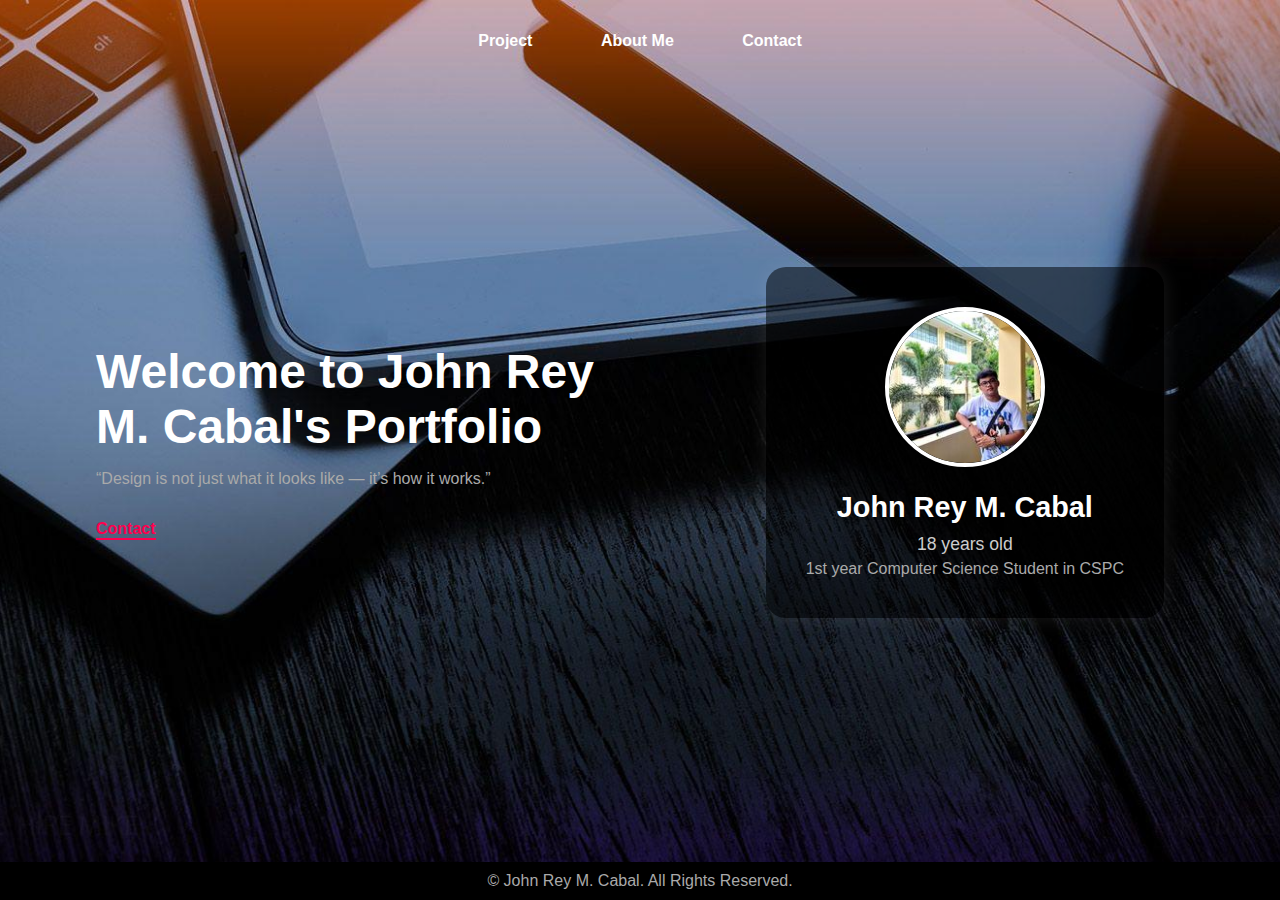
<file: index.html>
<!DOCTYPE html>
<html lang="fr">
<head>
  <meta charset="UTF-8">
  <meta name="viewport" content="width=device-width, initial-scale=1.0">
  <title>Portfolio | Web Designer</title>
  <link rel="stylesheet" href="css/styles.css">
</head>
<body>

  <!-- ======= HEADER / NAVBAR ======= -->
  <header>
    <nav>
      <a href="portfolio.html">Project</a>
      <a href="about.html">About Me</a>
      <a href="contact.html">Contact</a>
    </nav>
  </header>

  <!-- ======= HERO SECTION ======= -->
  <main class="container">
    <div class="text-section">
      <h1>Welcome to John Rey M. Cabal's Portfolio</h1>
      <p>“Design is not just what it looks like — it’s how it works.”</p>
      <a href="contact.html" class="contact-link">Contact</a>
    </div>

    <section class="profile-section">
  <div class="profile-container">
    <img src="css/images/John.jpg" alt="John Rey M. Cabal" class="profile-pic">
    <h1 class="profile-name">John Rey M. Cabal</h1>
    <p class="profile-info">18 years old </p>
    <p class="profile-stats">1st year Computer Science Student in CSPC</p>
  </div>
</section>
  </main>
<footer class="footer">
    <p> © John Rey M. Cabal. All Rights Reserved. </p> 
  </footer>

</body>
</html>
</file>
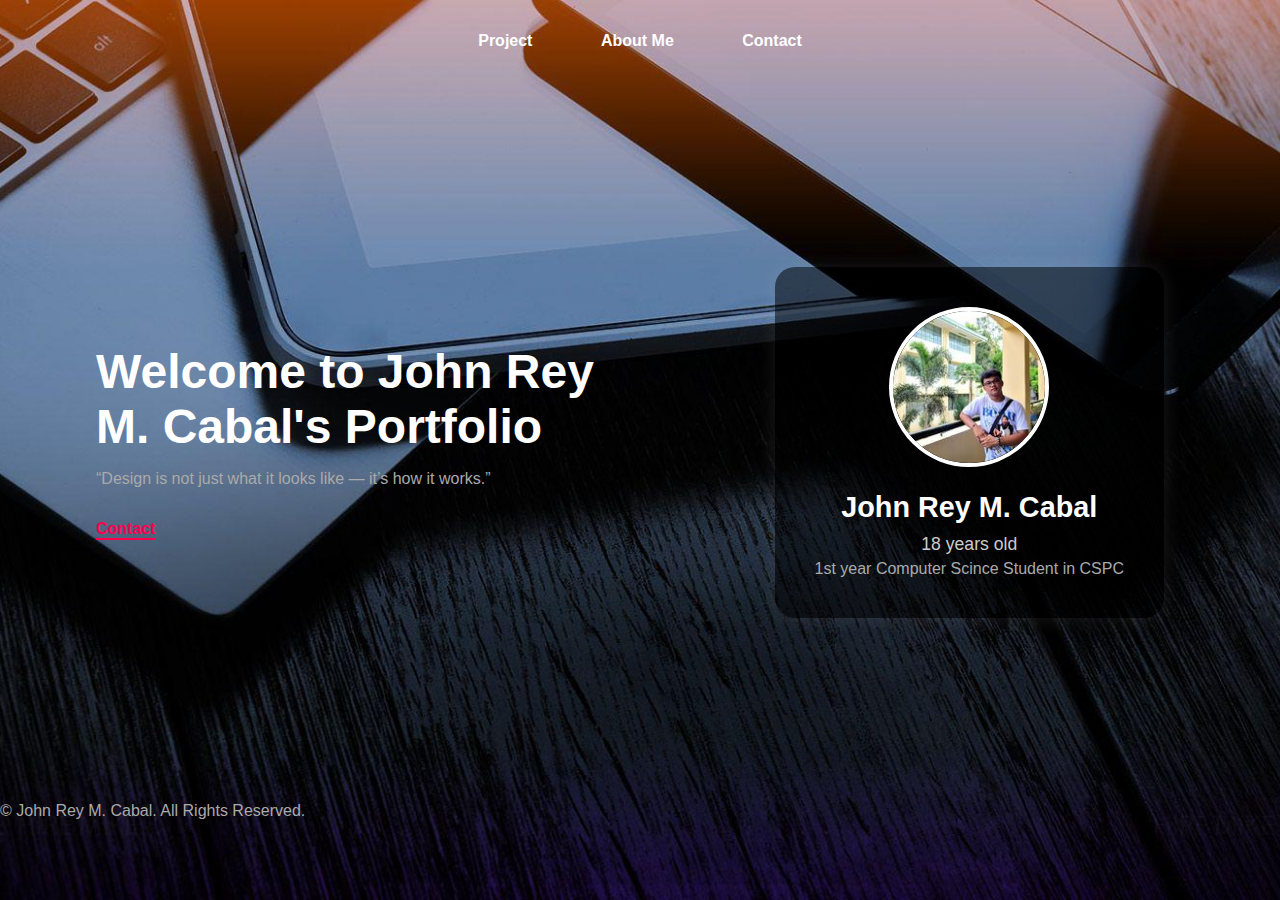
<file: module6_Cabal/index.html>
<!DOCTYPE html>
<html lang="fr">
<head>
  <meta charset="UTF-8">
  <meta name="viewport" content="width=device-width, initial-scale=1.0">
  <title>Portfolio | Web Designer</title>
  <link rel="stylesheet" href="css/style.css">
</head>
<body>

  <!-- ======= HEADER / NAVBAR ======= -->
  <header>
    <nav>
      <a href="portfolio.html">Project</a>
      <a href="about.html">About Me</a>
      <a href="contact.html">Contact</a>
    </nav>
  </header>

  <!-- ======= HERO SECTION ======= -->
  <main class="container">
    <div class="text-section">
      <h1>Welcome to John Rey M. Cabal's Portfolio</h1>
      <p>“Design is not just what it looks like — it’s how it works.”</p>
      <a href="contact.html" class="contact-link">Contact</a>
    </div>

    <section class="profile-section">
  <div class="profile-container">
    <img src="css/images/John.jpg" alt="John Rey M. Cabal" class="profile-pic">
    <h1 class="profile-name">John Rey M. Cabal</h1>
    <p class="profile-info">18 years old </p>
    <p class="profile-stats">1st year Computer Scince Student in CSPC</p>
  </div>
</section>
  </main>
<footer>
    <p> © John Rey M. Cabal. All Rights Reserved. </p> 
  </footer>

</body>
</html>
</file>
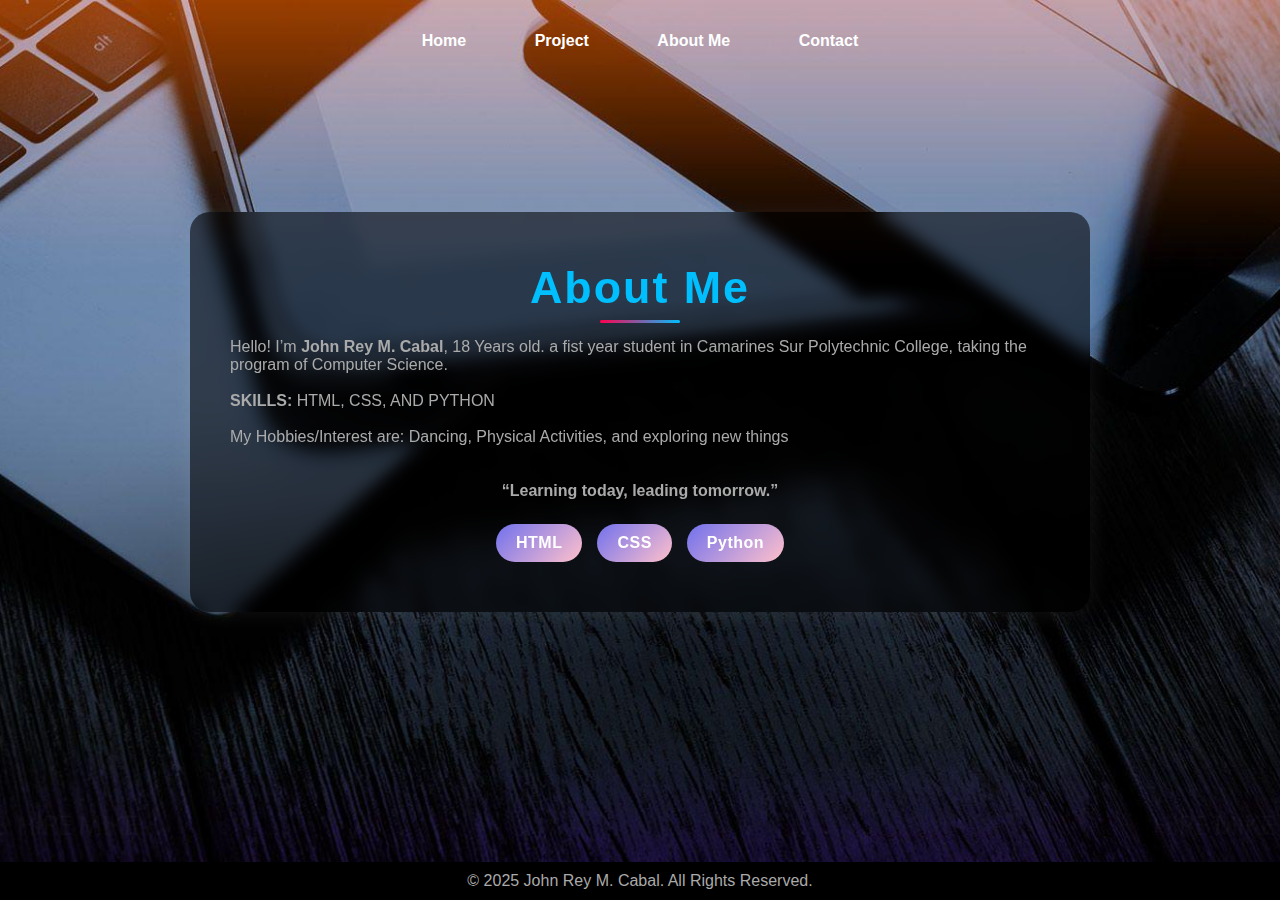
<file: about.html>
<!DOCTYPE html>
<html lang="en">
<head>
  <meta charset="UTF-8">
  <meta name="viewport" content="width=device-width, initial-scale=1.0">
  <title>About Me | John Rey M. Cabal</title>
  <link rel="stylesheet" href="css/styles.css">
</head>
<body>

  <header>
    <nav>
      <a href="index.html">Home</a>
      <a href="portfolio.html">Project</a>
      <a href="about.html" class="active">About Me</a>
      <a href="contact.html">Contact</a>
    </nav>
  </header>

  <section class="about-section">
    <div class="about-container">
      <h1 class="about-title">About Me</h1>
      <p style="text-align: Left; class="about-text">
        Hello! I’m <strong>John Rey M. Cabal</strong>, 18 Years old.
        a fist year student in Camarines Sur Polytechnic College, taking the program of Computer Science.<br></br>
        <p style="text-align: Left" ;> <strong> SKILLS:</strong> HTML, CSS, AND PYTHON</p><br> 
        <p style="text-align: Left">My Hobbies/Interest are:
        Dancing, Physical Activities, and exploring new things
      </p><br><br>
      <p> <strong>“Learning today, leading tomorrow.”</strong></p><br>
      <div class="skills">
        <span class="skill-badge">HTML</span>
        <span class="skill-badge">CSS</span>
        <span class="skill-badge">Python</span>
      </div>
    </div>
  </section>

  <footer class="footer">
    <p>© 2025 John Rey M. Cabal. All Rights Reserved.</p>
  </footer>

</body>
</html>
</file>
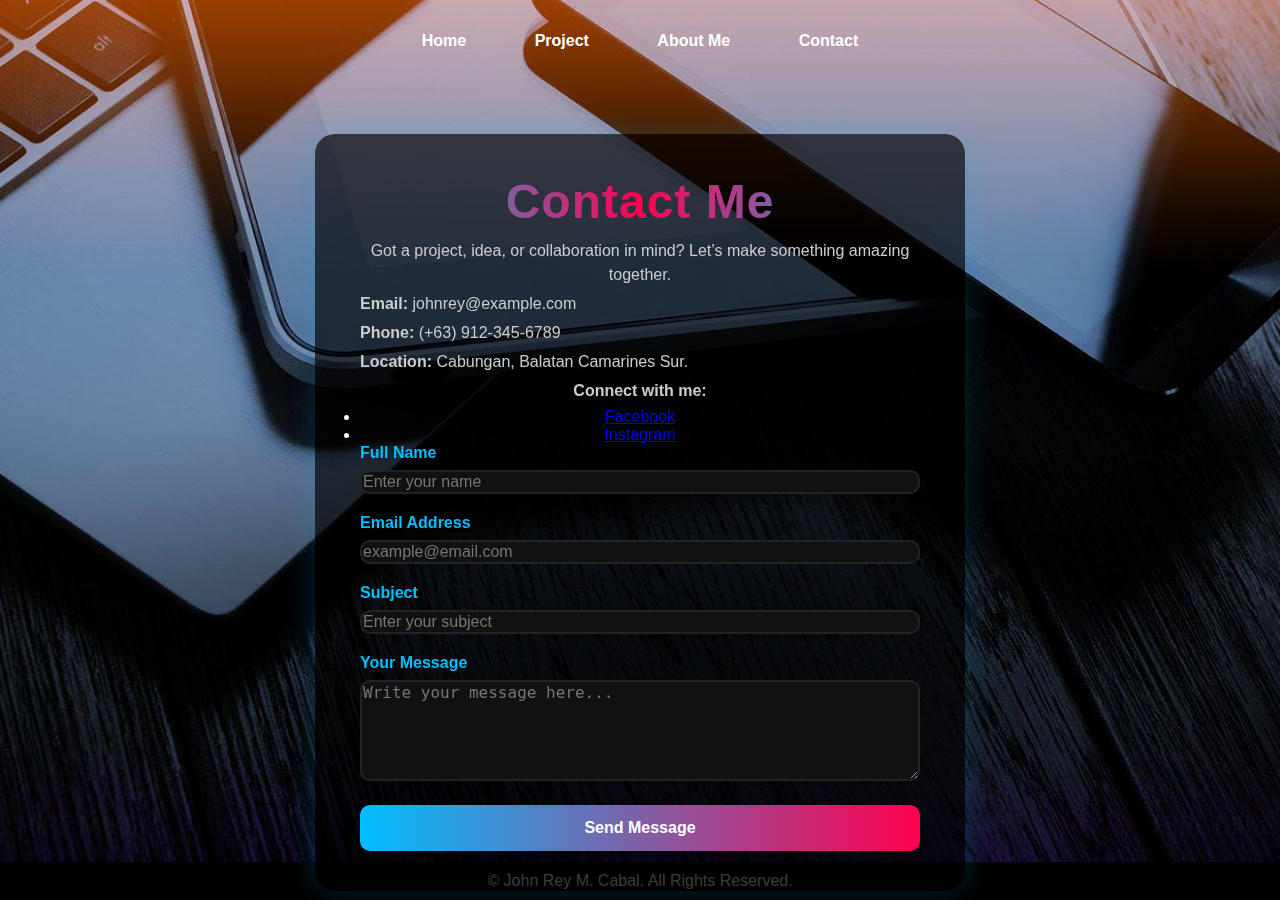
<file: contact.html>
<!DOCTYPE html>
<html lang="en">
<head>
  <meta charset="UTF-8">
  <meta name="viewport" content="width=device-width, initial-scale=1.0">
  <title>Contact | John Rey M. Cabal</title>
  <link rel="stylesheet" href="css/styles.css">
</head>
<body>

  <!-- ======= HEADER ======= -->
  <header>
    <nav>
      <a href="index.html">Home</a>
      <a href="portfolio.html">Project</a>
      <a href="about.html">About Me</a>
      <a href="contact.html" class="active">Contact</a>
    </nav>
  </header>

  <!-- ======= CONTACT SECTION ======= -->
  <main class="container contact-page">
    <section class="contact-section">
      <h1>Contact Me</h1>
      <p>Got a project, idea, or collaboration in mind? Let’s make something amazing together.</p>

      <!-- Contact Information -->
      <div class="contact-info">
        <p style="text-align: Left;"><strong>Email:</strong> johnrey@example.com</p>
        <p style="text-align: Left;"><strong>Phone:</strong> (+63) 912-345-6789</p>
        <p style="text-align: Left;"><strong>Location:</strong> Cabungan, Balatan Camarines Sur.</p>

        <div class="social-links">
          <p><strong>Connect with me:</strong></p>
          <ul>
            <li><a href="#" target="_blank">Facebook</a></li>
            <li><a href="#" target="_blank">Instagram</a></li>
          </ul>
        </div>
      </div>

      <!-- Contact Form -->
      <form action="#" method="post" class="contact-form">
        <div class="input-group">
          <label for="name">Full Name</label>
          <input type="text" id="name" name="name" placeholder="Enter your name" required>
        </div>

        <div class="input-group">
          <label for="email">Email Address</label>
          <input type="email" id="email" name="email" placeholder="example@email.com" required>
        </div>

        <div class="input-group">
          <label for="subject">Subject</label>
          <input type="text" id="subject" name="subject" placeholder="Enter your subject" required>
        </div>

        <div class="input-group">
          <label for="message">Your Message</label>
          <textarea id="message" name="message" rows="5" placeholder="Write your message here..." required></textarea>
        </div>

        <button type="submit">Send Message</button>
      </form>
    </section>
  </main>

  <!-- ======= FOOTER ======= -->
  <footer class="footer">
    <p>© John Rey M. Cabal. All Rights Reserved.</p>
  </footer>

</body>

</html>
</file>
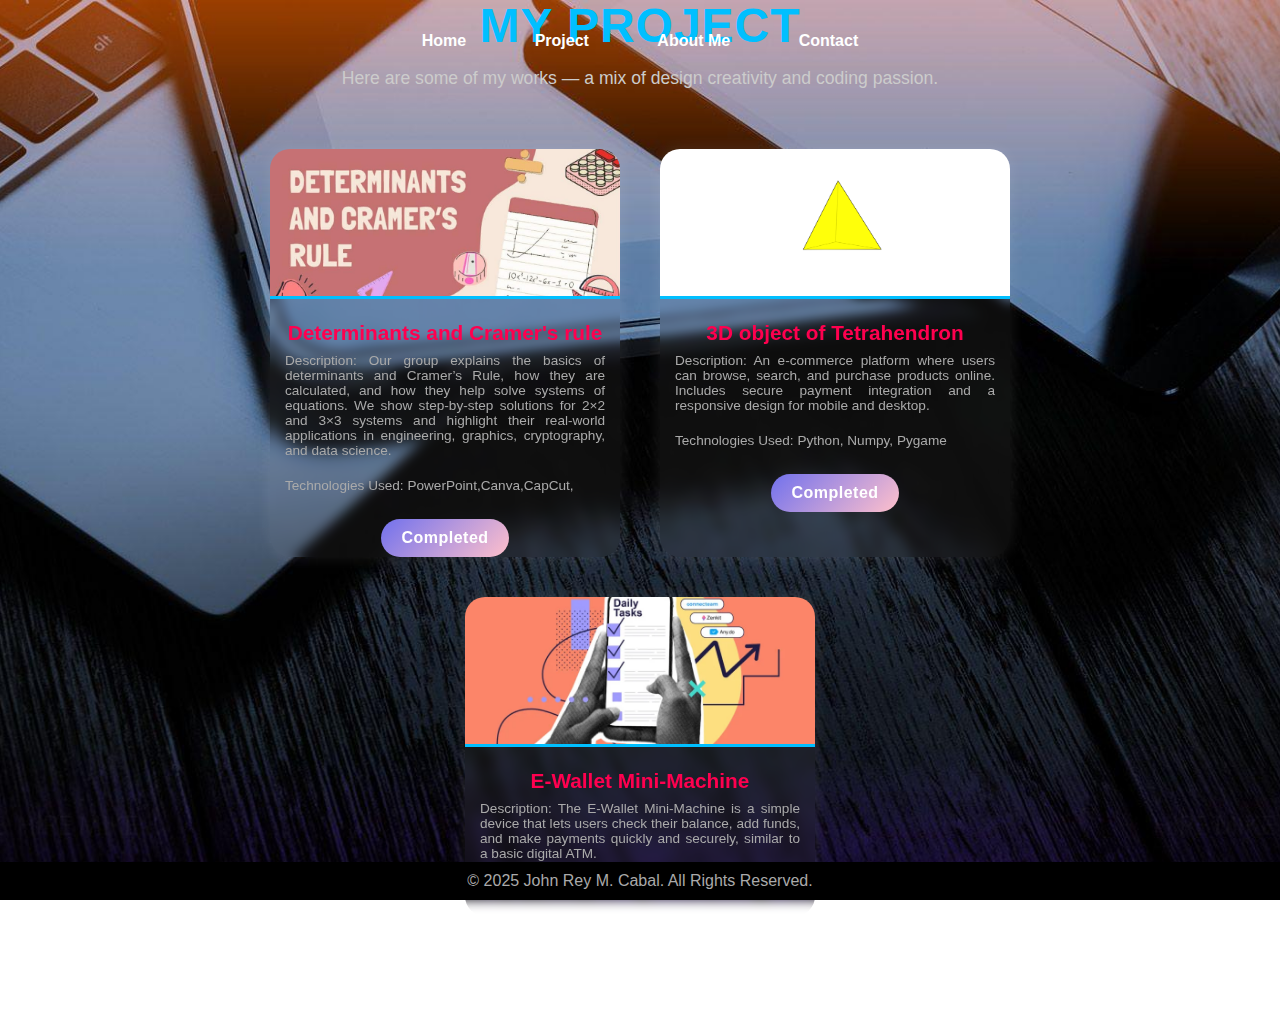
<file: portfolio.html>
<!DOCTYPE html>
<html lang="en">
<head>
  <meta charset="UTF-8">
  <meta name="viewport" content="width=device-width, initial-scale=1.0">
  <title>My Portfolio | John Rey M. Cabal</title>
  <link rel="stylesheet" href="css/styles.css">
</head>
<body>

  <header>
    <nav>
      <a href="index.html">Home</a>
      <a href="portfolio.html" class="active">Project</a>
      <a href="about.html">About Me</a>
      <a href="contact.html">Contact</a>
    </nav>
  </header>

  <main class="container">
    <section class="portfolio-section">
      <h1>My Project</h1>
      <p>Here are some of my works — a mix of design creativity and coding passion.</p>
      
      <div class="portfolio-gallery">
        <div class="project-card">
          <img src="css/images/1st project.jpg" alt="Project 1">
          <h3>Determinants and Cramer's rule</h3>
          <p style="text-align: justify;">Description:
            Our group explains the basics of determinants and Cramer’s Rule, how they are calculated, and how they help solve systems of equations. We show step-by-step solutions for 2×2 and 3×3 systems and highlight their real-world applications in engineering, graphics, cryptography, and data science.</p>
          <p style="text-align:start;">Technologies Used:
            PowerPoint,Canva,CapCut,</p>
          <span class="skill-badge">Completed</span>
        </div>
        <div class="project-card">
          <img src="css/images/2nd project.png" alt="Project 2">
          <h3>3D object of Tetrahendron</h3>
          <p style="text-align: justify;">Description:
An e-commerce platform where users can browse, search, and purchase products online. Includes secure payment integration and a responsive design for mobile and desktop.</p>
          <p style="text-align:start;"> Technologies Used:
Python, Numpy, Pygame</p>
             <span class="skill-badge">Completed</span>
        </div>
        <div class="project-card">
          <img src="css/images/Proj3.webp" alt="Project 3">
          <h3>E-Wallet Mini-Machine</h3>
          <p style="text-align: justify;">Description:
The E-Wallet Mini-Machine is a simple device that lets users check their balance, add funds, and make payments quickly and securely, similar to a basic digital ATM.</p>
          <p style="text-align: start;"> Technologies Used:
Python.</p>
        </div>
      </div>
    </section>
  </main>

  <footer class="footer"> 
   <p>© 2025 John Rey M. Cabal. All Rights Reserved.</p>
  </footer>

</body>
</html>
</file>
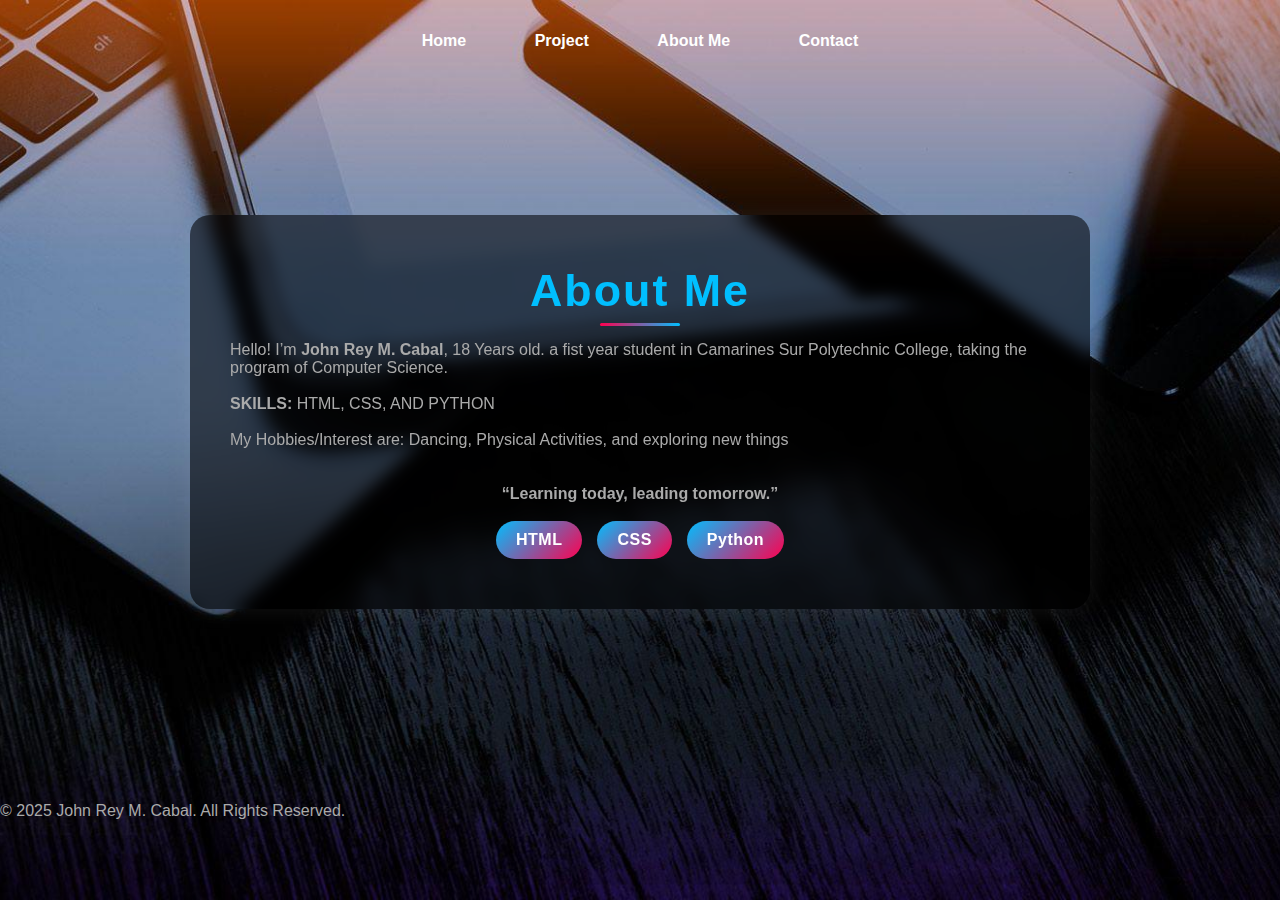
<file: module6_Cabal/about.html>
<!DOCTYPE html>
<html lang="en">
<head>
  <meta charset="UTF-8">
  <meta name="viewport" content="width=device-width, initial-scale=1.0">
  <title>About Me | John Rey M. Cabal</title>
  <link rel="stylesheet" href="css/style.css">
</head>
<body>

  <header>
    <nav>
      <a href="index.html">Home</a>
      <a href="portfolio.html">Project</a>
      <a href="about.html" class="active">About Me</a>
      <a href="contact.html">Contact</a>
    </nav>
  </header>

  <section class="about-section">
    <div class="about-container">
      <h1 class="about-title">About Me</h1>
      <p style="text-align: Left; class="about-text">
        Hello! I’m <strong>John Rey M. Cabal</strong>, 18 Years old.
        a fist year student in Camarines Sur Polytechnic College, taking the program of Computer Science.<br></br>
        <p style="text-align: Left" ;> <strong> SKILLS:</strong> HTML, CSS, AND PYTHON</p><br> 
        <p style="text-align: Left">My Hobbies/Interest are:
        Dancing, Physical Activities, and exploring new things
      </p><br><br>
      <p> <strong>“Learning today, leading tomorrow.”</strong></p><br>
      <div class="skills">
        <span class="skill-badge">HTML</span>
        <span class="skill-badge">CSS</span>
        <span class="skill-badge">Python</span>
      </div>
    </div>
  </section>

  <footer>
    <p>© 2025 John Rey M. Cabal. All Rights Reserved.</p>
  </footer>

</body>
</html>
</file>
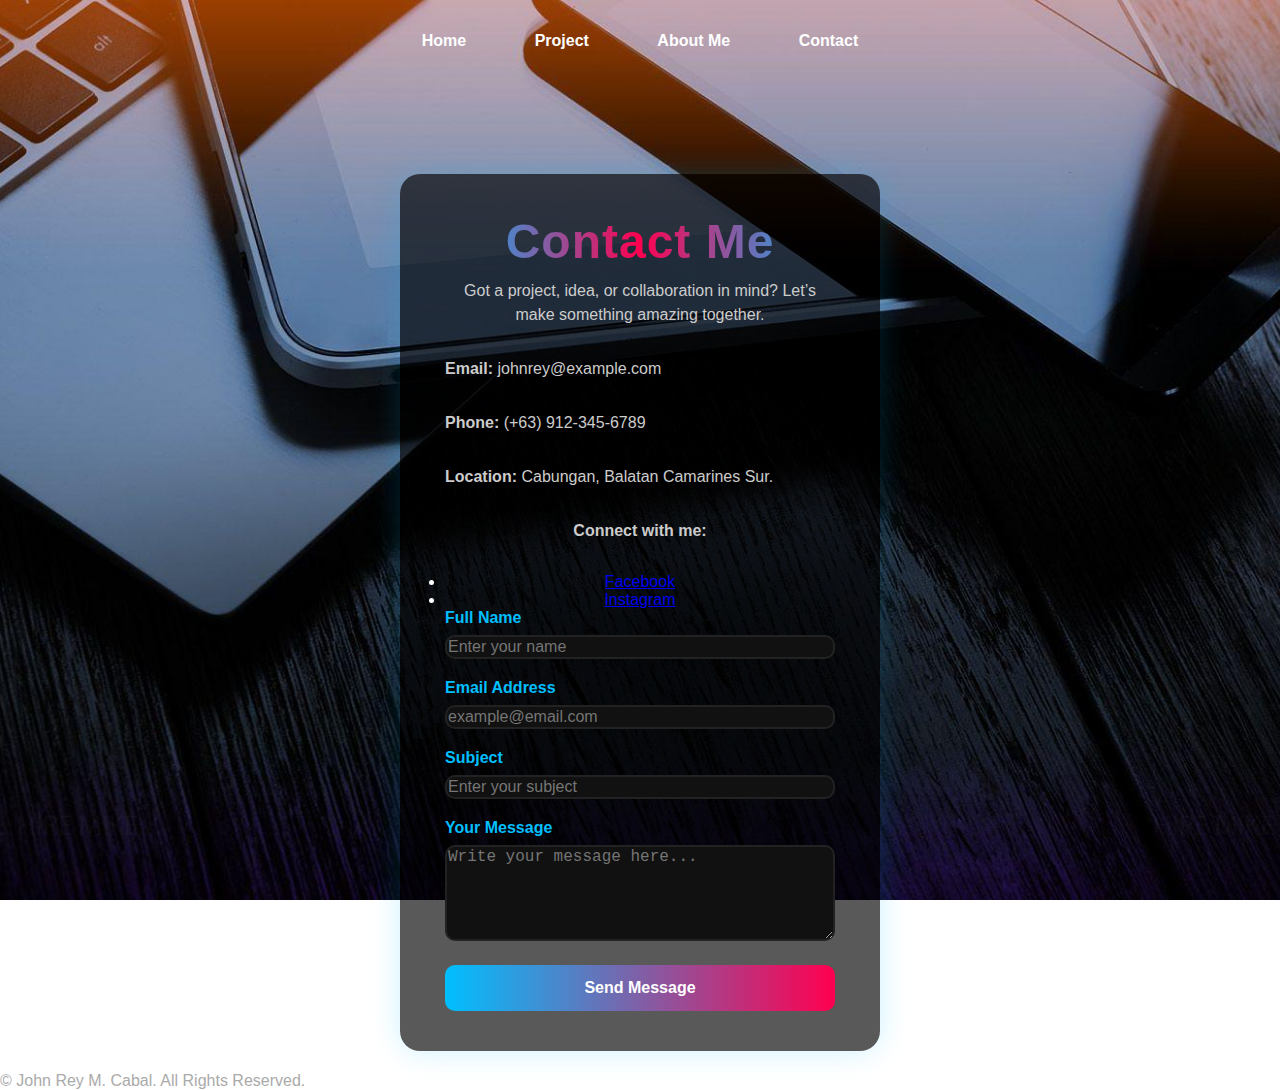
<file: module6_Cabal/contact.html>
<!DOCTYPE html>
<html lang="en">
<head>
  <meta charset="UTF-8">
  <meta name="viewport" content="width=device-width, initial-scale=1.0">
  <title>Contact | John Rey M. Cabal</title>
  <link rel="stylesheet" href="css/style.css">
</head>
<body>

  <!-- ======= HEADER ======= -->
  <header>
    <nav>
      <a href="index.html">Home</a>
      <a href="portfolio.html">Project</a>
      <a href="about.html">About Me</a>
      <a href="contact.html" class="active">Contact</a>
    </nav>
  </header>

  <!-- ======= CONTACT SECTION ======= -->
  <main class="container contact-page">
    <section class="contact-section">
      <h1>Contact Me</h1>
      <p>Got a project, idea, or collaboration in mind? Let’s make something amazing together.</p>

      <!-- Contact Information -->
      <div class="contact-info">
        <p style="text-align: Left;"><strong>Email:</strong> johnrey@example.com</p>
        <p style="text-align: Left;"><strong>Phone:</strong> (+63) 912-345-6789</p>
        <p style="text-align: Left;"><strong>Location:</strong> Cabungan, Balatan Camarines Sur.</p>

        <div class="social-links">
          <p><strong>Connect with me:</strong></p>
          <ul>
            <li><a href="#" target="_blank">Facebook</a></li>
            <li><a href="#" target="_blank">Instagram</a></li>
          </ul>
        </div>
      </div>

      <!-- Contact Form -->
      <form action="#" method="post" class="contact-form">
        <div class="input-group">
          <label for="name">Full Name</label>
          <input type="text" id="name" name="name" placeholder="Enter your name" required>
        </div>

        <div class="input-group">
          <label for="email">Email Address</label>
          <input type="email" id="email" name="email" placeholder="example@email.com" required>
        </div>

        <div class="input-group">
          <label for="subject">Subject</label>
          <input type="text" id="subject" name="subject" placeholder="Enter your subject" required>
        </div>

        <div class="input-group">
          <label for="message">Your Message</label>
          <textarea id="message" name="message" rows="5" placeholder="Write your message here..." required></textarea>
        </div>

        <button type="submit">Send Message</button>
      </form>
    </section>
  </main>

  <!-- ======= FOOTER ======= -->
  <footer><br></br><br></br><br></br><br></br><br></br>
    <p>© John Rey M. Cabal. All Rights Reserved.</p>
  </footer>

</body>
</html>
</file>
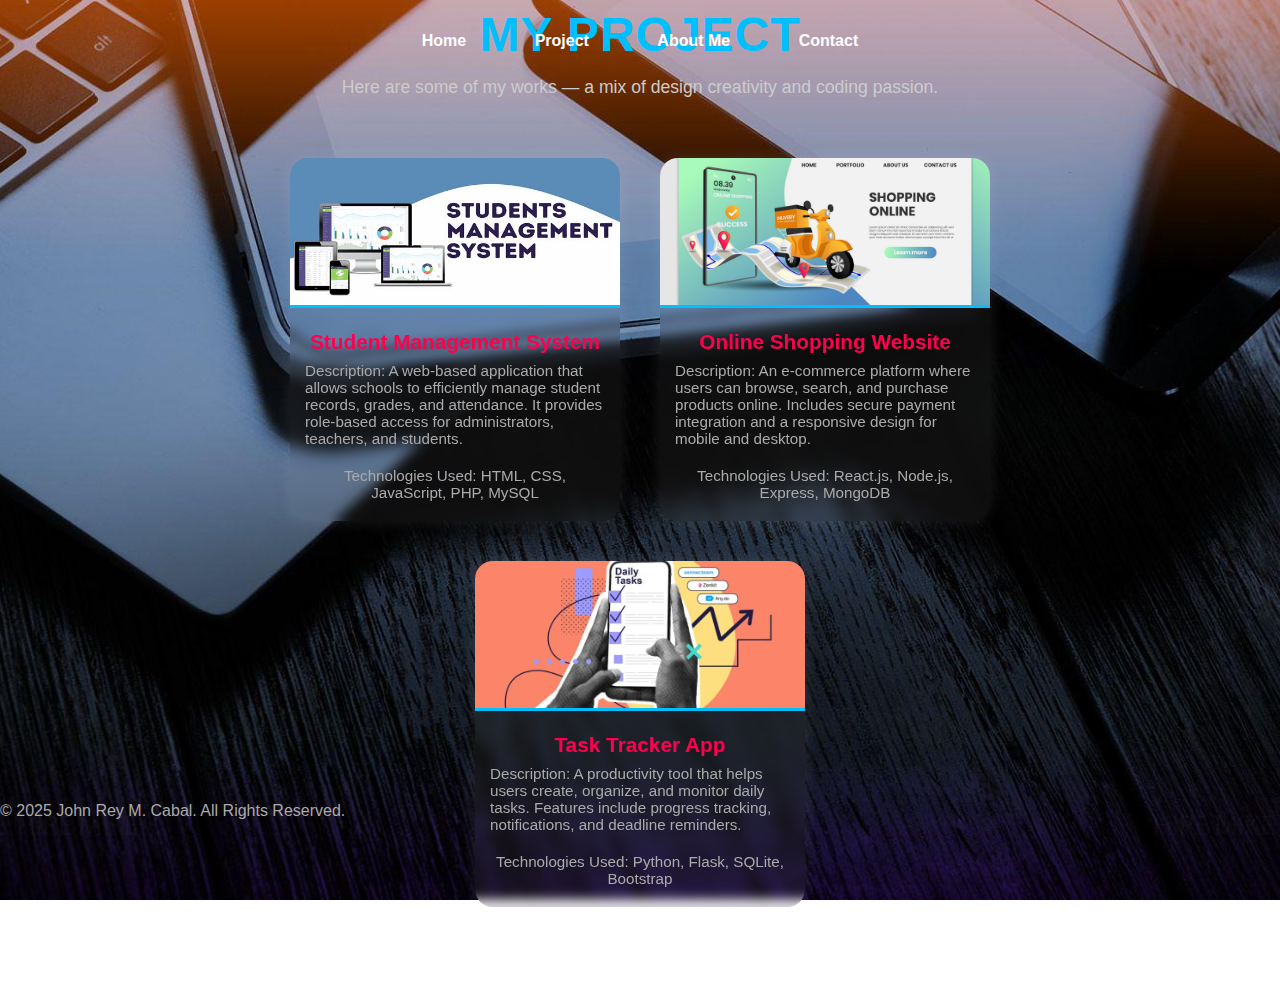
<file: module6_Cabal/portfolio.html>
<!DOCTYPE html>
<html lang="en">
<head>
  <meta charset="UTF-8">
  <meta name="viewport" content="width=device-width, initial-scale=1.0">
  <title>My Portfolio | John Rey M. Cabal</title>
  <link rel="stylesheet" href="css/style.css">
</head>
<body>

  <header>
    <nav>
      <a href="index.html">Home</a>
      <a href="portfolio.html" class="active">Project</a>
      <a href="about.html">About Me</a>
      <a href="contact.html">Contact</a>
    </nav>
  </header>

  <main class="container">
    <section class="portfolio-section">
      <h1>My Project</h1>
      <p>Here are some of my works — a mix of design creativity and coding passion.</p>
      
      <div class="portfolio-gallery">
        <div class="project-card">
          <img src="css/images/Proj1.png" alt="Project 1">
          <h3>Student Management System</h3>
          <p style="text-align: Left;">Description:
            A web-based application that allows schools to efficiently manage student records, grades, and attendance. It provides role-based access for administrators, teachers, and students.</p>
          <p>Technologies Used:
HTML, CSS, JavaScript, PHP, MySQL</p>
        </div>
        <div class="project-card">
          <img src="css/images/proj2.jpg" alt="Project 2">
          <h3>Online Shopping Website</h3>
          <p style="text-align: Left;">Description:
An e-commerce platform where users can browse, search, and purchase products online. Includes secure payment integration and a responsive design for mobile and desktop.</p>
          <p> Technologies Used:
React.js, Node.js, Express, MongoDB</p>
        </div>
        <div class="project-card">
          <img src="css/images/Proj3.webp" alt="Project 3">
          <h3>Task Tracker App</h3>
          <p style="text-align: Left;">Description:
A productivity tool that helps users create, organize, and monitor daily tasks. Features include progress tracking, notifications, and deadline reminders.</p>
          <p> Technologies Used:
Python, Flask, SQLite, Bootstrap</p>
        </div>
      </div>
    </section>
  </main>

  <footer>
   <p>© 2025 John Rey M. Cabal. All Rights Reserved.</p>
  </footer>

</body>
</html>
</file>
<file: css/styles.css>
/* ======= BASIC RESET ======= */
* {
  margin: 0;
  padding: 0;
  box-sizing: border-box;
}

body {
  background-image: url("images/background.jpg");
  background-size: cover;        /* make it fill the whole screen */
  background-position: center;   /* center the image */
  background-repeat: no-repeat;  /* no tiling */
  background-attachment: fixed;  /* stays fixed when scrolling */
  color: #fff;
  font-family: 'Montserrat', sans-serif;
  overflow-x: hidden;
}



/* ======= HEADER ======= */
header {
  display: flex;
  justify-content: center;
  align-items: center;
  padding: 2rem 0;
}

nav a {
  color: #fff;
  text-decoration: none;
  margin: 0 2rem;
  font-weight: 600;
  transition: 0.3s;
}

nav a:hover {
  color: #ff004f;
}

/* ======= MAIN CONTAINER ======= */
.container {
  display: flex;
  justify-content: space-between;
  align-items: center;
  height: 80vh;
  width: 85%;
  margin: auto;
  position: relative;
}

/* ======= TEXT SECTION ======= */
.text-section {
  width: 50%;
}

h1 {
  font-size: 3rem;
  margin-bottom: 1rem;
}

p {
  font-size: 1rem;
  color: #aaa;
}

.contact-link {
  display: inline-block;
  margin-top: 2rem;
  color: #ff004f;
  text-decoration: none;
  font-weight: bold;
  border-bottom: 2px solid #ff004f;
  transition: 0.3s;
}

.contact-link:hover {
  color: #fff;
  border-color: #fff;
}

/* ======= IMAGE SECTION ======= */
.image-section {
  position: relative;
  width: 40%;
}

.circle-bg {
  position: absolute;
  top: 0;
  left: 0;
  width: 100%;
  height: 100%;
  border-radius: 50%;
  background: radial-gradient(circle at 30% 50%, #00bfff 0%, #ff004f 100%);
  filter: blur(60px);
  opacity: 0.3;
  z-index: 0;
}

.image-section img {
  width: 120%;
  border-radius: 10px;
  position: relative;
  z-index: 1;
  filter: contrast(1.2);
}

/* ======= GLITCH EFFECT ======= */
@keyframes glitch {
  0% { clip-path: inset(0 0 0 0); transform: translate(0); }
  10% { clip-path: inset(10% 0 85% 0); transform: translate(-5px, -5px); }
  20% { clip-path: inset(80% 0 5% 0); transform: translate(5px, 5px); }
  30% { clip-path: inset(30% 0 60% 0); transform: translate(-5px, 5px); }
  40% { clip-path: inset(40% 0 40% 0); transform: translate(5px, -5px); }
  50%, 100% { clip-path: inset(0 0 0 0); transform: translate(0); }
}

/* ======= SOCIAL LINKS ======= */
.socials {
  position: fixed;
  right: 30px;
  top: 50%;
  transform: translateY(-50%);
  display: flex;
  flex-direction: column;
  gap: 1.5rem;
}

.socials a {
  color: #fff;
  text-decoration: none;
  writing-mode: vertical-rl;
  text-orientation: mixed;
  font-size: 0.9rem;
  opacity: 0.6;
  transition: 0.3s;
}

.socials a:hover {
  opacity: 1;
  color: #00bfff;
}

/* ======= SCROLL TEXT ======= */
.scroll {
  position: absolute;
  bottom: 20px;
  left: 50px;
  writing-mode: vertical-rl;
  opacity: 0.5;
  font-size: 0.8rem;
  letter-spacing: 2px;
}

/* ======= RESPONSIVE DESIGN ======= */
@media(max-width: 900px) {
  .container {
    flex-direction: column;
    text-align: center;
  }

  .text-section, .image-section {
    width: 100%;
  }

  .image-section {
    margin-top: 2rem;
  }

  h1 {
    font-size: 2.5rem;
  }

  nav a {
    margin: 0 1rem;
  }

  .socials {
    display: none;
  }
}

.profile-section {
  display: flex;
  justify-content: center;
  align-items: center;
  flex-direction: column;
  text-align: center;
  padding: 60px 20px;
  color: #fff;
}

/* for profile ito */
.profile-container {
  background: rgba(0, 0, 0, 0.5); /* optional transparent bg */
  padding: 40px;
  border-radius: 20px;
  box-shadow: 0 0 20px rgba(255, 255, 255, 0.1);
}

.profile-pic {
  width: 160px;
  height: 160px;
  border-radius: 50%;
  object-fit: cover;
  border: 4px solid #fff;
  margin-bottom: 20px;
}

.profile-name {
  font-size: 1.8rem;
  font-weight: 700;
  margin-bottom: 10px;
}

.profile-info {
  font-size: 1.1rem;
  color: #ccc;
  margin-bottom: 5px;
}

.profile-stats {
  font-size: 1rem;
  color: #aaa;
}

/* ======= IMPROVED PORTFOLIO PAGE ======= */
.portfolio-section {
  text-align: center;
  color: #fff;
  padding: 130px 20px 100px; /* enough space below navbar */
  margin: 0 auto;
  max-width: 1200px; /* keeps it centered */
}

.portfolio-section h1 {
  font-size: 3rem;
  margin-bottom: 15px;
  color: #00bfff;
  text-transform: uppercase;
  letter-spacing: 1px;
}

.portfolio-section p {
  color: #ccc;
  font-size: 1.1rem;
  margin-bottom: 60px;
}

/* ======= CENTERED LANDSCAPE GRID ======= */
.portfolio-gallery {
  display: flex;
  flex-wrap: wrap;
  justify-content: center; /* centers all cards horizontally */
  gap: 2.5rem; /* extra spacing between cards */
  width: 100%;
  margin: 0 auto;
}

.project-card {
  background: rgba(255, 255, 255, 0.05);
  border-radius: 20px;
  width: 350px;
  transition: 0.4s ease;
  box-shadow: 0 0 15px rgba(255, 255, 255, 0.1);
  overflow: hidden;
  backdrop-filter: blur(6px);
  text-align: center  ;
}

.project-card:hover {
  transform: translateY(-8px) scale(1.03);
  box-shadow: 0 0 25px #00bfff;
}

.project-card img {
  width: 100%;
  height: 150px;
  object-fit: cover;
  border-bottom: 3px solid #00bfff;
}

.project-card h3 {
  color: #ff004f;
  margin: 18px 0 8px;
  font-size: 1.3rem;
}

.project-card p {
  color: #aaa;
  font-size: 0.85rem;
  margin-bottom: 20px;
  padding: 0 15px;
}

/* ======= RESPONSIVE ======= */
@media (max-width: 900px) {
  .portfolio-section {
    padding: 100px 20px;
  }

  .portfolio-gallery {
    flex-direction: column;
    align-items: center;
    gap: 2rem;
  }

  .project-card {
    width: 90%;
  }
}

/* ======= ABOUT PAGE ======= */
/* ======= ABOUT SECTION ======= */
.about-section {
  display: flex;
  justify-content: center;
  align-items: center ;
  flex-direction: column;
  text-align: center;
  padding: 80px 20px;
  color: #fff;
  min-height: 80vh;
}

.about-container {
  background: rgba(0, 0, 0, 0.55);
  padding: 50px 40px;
  border-radius: 20px;
  box-shadow: 0 0 25px rgba(255, 255, 255, 0.08);
  max-width: 900px;
  width: 100%;
  backdrop-filter: blur(8px);
  transition: transform 0.3s ease, box-shadow 0.3s ease;
  margin-bottom: 60px;
}

.about-container:hover {
  transform: translateY(-8px);
  box-shadow: 0 0 35px rgba(0, 191, 255, 0.25);
}

.about-title {
  font-size: 2.8rem;
  margin-bottom: 25px;
  font-weight: 700;
  letter-spacing: 2px;
  color: #00bfff;
  position: relative;
}

.about-title::after {
  content: "";
  position: absolute;
  bottom: -10px;
  left: 50%;
  transform: translateX(-50%);
  width: 80px;
  height: 3px;
  background: linear-gradient(90deg, #ff004f, #00bfff);
  border-radius: 3px;
}

.about-text {
  font-size: 1.1rem;
  line-height: 1.8;
  color: #ddd;
  margin-bottom: 30px;
}

.skills {
  display: flex;
  flex-wrap: wrap;
  justify-content: center;
  gap: 15px;
}

.skill-badge {
  background: linear-gradient(135deg, rgb(113, 113, 237), pink);
  color: #fff;
  padding: 10px 20px;
  border-radius: 50px;
  font-weight: 600;
  letter-spacing: 0.5px;
  transition: 0.3s;
  display: inline-block;      /* or block/flex, depending on layout */
  margin-top: 6px;           /* move it up a bit; adjust value as needed */
}

.skill-badge:hover {
  transform: scale(1.05);
  box-shadow: 0 0 15px rgba(0, 191, 255, 0.3);
}

/* Responsive adjustments */
@media (max-width: 768px) {
  .about-container {
    padding: 35px 25px;
  }

  .about-title {
    font-size: 2rem;
  }

  .about-text {
    font-size: 1rem;
  }
}

/* ======= CONTACT PAGE DESIGN ======= */
.contact-page {
  display: flex;
  justify-content: center;
  align-items: center;
  min-height: 90vh;
  padding-top: 300px; /* to clear the navbar */
}

.contact-section {
  background: rgba(0, 0, 0, 0.65);
  padding: 40px 45px;
  border-radius: 20px;
  text-align: center;
  box-shadow: 0 0 30px rgba(0, 191, 255, 0.2);
  max-width: 650px;
  width: 100%;
  position: relative;
  z-index: 1;
  margin-bottom: 250px; /* ✅ added spacing below the box */
}



.contact-section h1 {
  font-size: 3rem;
  margin-bottom: 10px;
  background: linear-gradient(90deg, #00bfff, #ff004f, #00bfff);
  -webkit-background-clip: text ;
  -webkit-text-fill-color: transparent;
  animation: titleGlow 4s linear infinite;
  font-weight: 700;
  letter-spacing: 1px;
}

.contact-section p {
  color: #ccc;
  font-size: 1rem;
  margin-bottom: 5px;
  line-height: 1.5;
}

/* Form Styling */
.contact-form {
  display: flex;
  flex-direction: column;
  gap: 20px;
}

.input-group {
  text-align: left;
}

.contact-form label {
  display: block;
  margin-bottom: 8px;
  color: #00bfff;
  font-weight: 600;
}

.contact-form input,
.contact-form textarea {
  width: 100%;
  padding: 1px;
  background: #111;
  border: 2px solid #222;
  border-radius: 10px;
  color: #fff;
  font-size: 1rem;
  transition: 0.3s;
}

.contact-form input:focus,
.contact-form textarea:focus {
  border-color: #00bfff;
  box-shadow: 0 0 10px rgba(0, 191, 255, 0.5);
}

/* Button */
.contact-form button {
  background: linear-gradient(90deg, #00bfff, #ff004f);
  border: none;
  color: #fff;
  padding: 14px;
  border-radius: 10px;
  font-size: 1rem;
  font-weight: 600;
  cursor: pointer;
  transition: transform 0.3s ease, box-shadow 0.3s ease;
}

.contact-form button:hover {
  transform: translateY(-3px);
  box-shadow: 0 0 20px rgba(255, 0, 79, 0.4);
}

/* Animation */
@keyframes titleGlow {
  0% { background-position: 0% 50%; }
  50% { background-position: 100% 50%; }
  100% { background-position: 0% 50%; }
}

/* Ensure navbar clickable */
header {
  position: relative;
  z-index: 10;
}
.footer {
  position: fixed;
  left: 0;
  bottom: 0;
  width: 100%;
  background-color: black;
  color: white;
  text-align: center;
  padding: 10px 0;
}
</file>
<file: module6_Cabal/css/style.css>
/* ======= BASIC RESET ======= */
* {
  margin: 0;
  padding: 0;
  box-sizing: border-box;
}

body {
  background-image: url("images/background.jpg");
  background-size: cover;        /* make it fill the whole screen */
  background-position: center;   /* center the image */
  background-repeat: no-repeat;  /* no tiling */
  background-attachment: fixed;  /* stays fixed when scrolling */
  color: #fff;
  font-family: 'Montserrat', sans-serif;
  overflow-x: hidden;
}



/* ======= HEADER ======= */
header {
  display: flex;
  justify-content: center;
  align-items: center;
  padding: 2rem 0;
}

nav a {
  color: #fff;
  text-decoration: none;
  margin: 0 2rem;
  font-weight: 600;
  transition: 0.3s;
}

nav a:hover {
  color: #ff004f;
}

/* ======= MAIN CONTAINER ======= */
.container {
  display: flex;
  justify-content: space-between;
  align-items: center;
  height: 80vh;
  width: 85%;
  margin: auto;
  position: relative;
}

/* ======= TEXT SECTION ======= */
.text-section {
  width: 50%;
}

h1 {
  font-size: 3rem;
  margin-bottom: 1rem;
}

p {
  font-size: 1rem;
  color: #aaa;
}

.contact-link {
  display: inline-block;
  margin-top: 2rem;
  color: #ff004f;
  text-decoration: none;
  font-weight: bold;
  border-bottom: 2px solid #ff004f;
  transition: 0.3s;
}

.contact-link:hover {
  color: #fff;
  border-color: #fff;
}

/* ======= IMAGE SECTION ======= */
.image-section {
  position: relative;
  width: 40%;
}

.circle-bg {
  position: absolute;
  top: 0;
  left: 0;
  width: 100%;
  height: 100%;
  border-radius: 50%;
  background: radial-gradient(circle at 30% 50%, #00bfff 0%, #ff004f 100%);
  filter: blur(60px);
  opacity: 0.3;
  z-index: 0;
}

.image-section img {
  width: 120%;
  border-radius: 10px;
  position: relative;
  z-index: 1;
  filter: contrast(1.2);
}

/* ======= GLITCH EFFECT ======= */
@keyframes glitch {
  0% { clip-path: inset(0 0 0 0); transform: translate(0); }
  10% { clip-path: inset(10% 0 85% 0); transform: translate(-5px, -5px); }
  20% { clip-path: inset(80% 0 5% 0); transform: translate(5px, 5px); }
  30% { clip-path: inset(30% 0 60% 0); transform: translate(-5px, 5px); }
  40% { clip-path: inset(40% 0 40% 0); transform: translate(5px, -5px); }
  50%, 100% { clip-path: inset(0 0 0 0); transform: translate(0); }
}

/* ======= SOCIAL LINKS ======= */
.socials {
  position: fixed;
  right: 30px;
  top: 50%;
  transform: translateY(-50%);
  display: flex;
  flex-direction: column;
  gap: 1.5rem;
}

.socials a {
  color: #fff;
  text-decoration: none;
  writing-mode: vertical-rl;
  text-orientation: mixed;
  font-size: 0.9rem;
  opacity: 0.6;
  transition: 0.3s;
}

.socials a:hover {
  opacity: 1;
  color: #00bfff;
}

/* ======= SCROLL TEXT ======= */
.scroll {
  position: absolute;
  bottom: 20px;
  left: 50px;
  writing-mode: vertical-rl;
  opacity: 0.5;
  font-size: 0.8rem;
  letter-spacing: 2px;
}

/* ======= RESPONSIVE DESIGN ======= */
@media(max-width: 900px) {
  .container {
    flex-direction: column;
    text-align: center;
  }

  .text-section, .image-section {
    width: 100%;
  }

  .image-section {
    margin-top: 2rem;
  }

  h1 {
    font-size: 2.5rem;
  }

  nav a {
    margin: 0 1rem;
  }

  .socials {
    display: none;
  }
}

.profile-section {
  display: flex;
  justify-content: center;
  align-items: center;
  flex-direction: column;
  text-align: center;
  padding: 60px 20px;
  color: #fff;
}

/* for profile ito */
.profile-container {
  background: rgba(0, 0, 0, 0.5); /* optional transparent bg */
  padding: 40px;
  border-radius: 20px;
  box-shadow: 0 0 20px rgba(255, 255, 255, 0.1);
}

.profile-pic {
  width: 160px;
  height: 160px;
  border-radius: 50%;
  object-fit: cover;
  border: 4px solid #fff;
  margin-bottom: 20px;
}

.profile-name {
  font-size: 1.8rem;
  font-weight: 700;
  margin-bottom: 10px;
}

.profile-info {
  font-size: 1.1rem;
  color: #ccc;
  margin-bottom: 5px;
}

.profile-stats {
  font-size: 1rem;
  color: #aaa;
}

/* ======= IMPROVED PORTFOLIO PAGE ======= */
.portfolio-section {
  text-align: center;
  color: #fff;
  padding: 130px 20px 100px; /* enough space below navbar */
  margin: 0 auto;
  max-width: 1200px; /* keeps it centered */
}

.portfolio-section h1 {
  font-size: 3rem;
  margin-bottom: 15px;
  color: #00bfff;
  text-transform: uppercase;
  letter-spacing: 1px;
}

.portfolio-section p {
  color: #ccc;
  font-size: 1.1rem;
  margin-bottom: 60px;
}

/* ======= CENTERED LANDSCAPE GRID ======= */
.portfolio-gallery {
  display: flex;
  flex-wrap: wrap;
  justify-content: center; /* centers all cards horizontally */
  gap: 2.5rem; /* extra spacing between cards */
  width: 100%;
  margin: 0 auto;
}

.project-card {
  background: rgba(255, 255, 255, 0.05);
  border-radius: 18px;
  width: 330px;
  transition: 0.4s ease;
  box-shadow: 0 0 15px rgba(255, 255, 255, 0.1);
  overflow: hidden;
  backdrop-filter: blur(6px);
  text-align: center  ;
}

.project-card:hover {
  transform: translateY(-8px) scale(1.03);
  box-shadow: 0 0 25px #00bfff;
}

.project-card img {
  width: 100%;
  height: 150px;
  object-fit: cover;
  border-bottom: 3px solid #00bfff;
}

.project-card h3 {
  color: #ff004f;
  margin: 18px 0 8px;
  font-size: 1.3rem;
}

.project-card p {
  color: #aaa;
  font-size: 0.95rem;
  margin-bottom: 20px;
  padding: 0 15px;
}

/* ======= RESPONSIVE ======= */
@media (max-width: 900px) {
  .portfolio-section {
    padding: 100px 20px;
  }

  .portfolio-gallery {
    flex-direction: column;
    align-items: center;
    gap: 2rem;
  }

  .project-card {
    width: 90%;
  }
}

/* ======= ABOUT PAGE ======= */
/* ======= ABOUT SECTION ======= */
.about-section {
  display: flex;
  justify-content: center;
  align-items: center ;
  flex-direction: column;
  text-align: center;
  padding: 80px 20px;
  color: #fff;
  min-height: 80vh;
}

.about-container {
  background: rgba(0, 0, 0, 0.55);
  padding: 50px 40px;
  border-radius: 20px;
  box-shadow: 0 0 25px rgba(255, 255, 255, 0.08);
  max-width: 900px;
  width: 100%;
  backdrop-filter: blur(8px);
  transition: transform 0.3s ease, box-shadow 0.3s ease;
  margin-bottom: 60px;
}

.about-container:hover {
  transform: translateY(-8px);
  box-shadow: 0 0 35px rgba(0, 191, 255, 0.25);
}

.about-title {
  font-size: 2.8rem;
  margin-bottom: 25px;
  font-weight: 700;
  letter-spacing: 2px;
  color: #00bfff;
  position: relative;
}

.about-title::after {
  content: "";
  position: absolute;
  bottom: -10px;
  left: 50%;
  transform: translateX(-50%);
  width: 80px;
  height: 3px;
  background: linear-gradient(90deg, #ff004f, #00bfff);
  border-radius: 3px;
}

.about-text {
  font-size: 1.1rem;
  line-height: 1.8;
  color: #ddd;
  margin-bottom: 30px;
}

.skills {
  display: flex;
  flex-wrap: wrap;
  justify-content: center;
  gap: 15px;
}

.skill-badge {
  background: linear-gradient(135deg, #00bfff, #ff004f);
  color: #fff;
  padding: 10px 20px;
  border-radius: 50px;
  font-weight: 600;
  letter-spacing: 0.5px;
  transition: 0.3s;
}

.skill-badge:hover {
  transform: scale(1.05);
  box-shadow: 0 0 15px rgba(0, 191, 255, 0.3);
}

/* Responsive adjustments */
@media (max-width: 768px) {
  .about-container {
    padding: 35px 25px;
  }

  .about-title {
    font-size: 2rem;
  }

  .about-text {
    font-size: 1rem;
  }
}

/* ======= CONTACT PAGE DESIGN ======= */
.contact-page {
  display: flex;
  justify-content: center;
  align-items: center;
  min-height: 90vh;
  padding-top: 300px; /* to clear the navbar */
}

.contact-section {
  background: rgba(0, 0, 0, 0.65);
  padding: 40px 45px;
  border-radius: 20px;
  text-align: center;
  box-shadow: 0 0 30px rgba(0, 191, 255, 0.2);
  max-width: 480px;
  width: 100%;
  position: relative;
  z-index: 1;
  margin-bottom: 50px; /* ✅ added spacing below the box */
}



.contact-section h1 {
  font-size: 3rem;
  margin-bottom: 10px;
  background: linear-gradient(90deg, #00bfff, #ff004f, #00bfff);
  -webkit-background-clip: text;
  -webkit-text-fill-color: transparent;
  animation: titleGlow 4s linear infinite;
  font-weight: 700;
  letter-spacing: 1px;
}

.contact-section p {
  color: #ccc;
  font-size: 1rem;
  margin-bottom: 30px;
  line-height: 1.5;
}

/* Form Styling */
.contact-form {
  display: flex;
  flex-direction: column;
  gap: 20px;
}

.input-group {
  text-align: left;
}

.contact-form label {
  display: block;
  margin-bottom: 8px;
  color: #00bfff;
  font-weight: 600;
}

.contact-form input,
.contact-form textarea {
  width: 100%;
  padding: 1px;
  background: #111;
  border: 2px solid #222;
  border-radius: 10px;
  color: #fff;
  font-size: 1rem;
  transition: 0.3s;
}

.contact-form input:focus,
.contact-form textarea:focus {
  border-color: #00bfff;
  box-shadow: 0 0 10px rgba(0, 191, 255, 0.5);
}

/* Button */
.contact-form button {
  background: linear-gradient(90deg, #00bfff, #ff004f);
  border: none;
  color: #fff;
  padding: 14px;
  border-radius: 10px;
  font-size: 1rem;
  font-weight: 600;
  cursor: pointer;
  transition: transform 0.3s ease, box-shadow 0.3s ease;
}

.contact-form button:hover {
  transform: translateY(-3px);
  box-shadow: 0 0 20px rgba(255, 0, 79, 0.4);
}

/* Animation */
@keyframes titleGlow {
  0% { background-position: 0% 50%; }
  50% { background-position: 100% 50%; }
  100% { background-position: 0% 50%; }
}

/* Ensure navbar clickable */
header {
  position: relative;
  z-index: 10;
}
</file>
